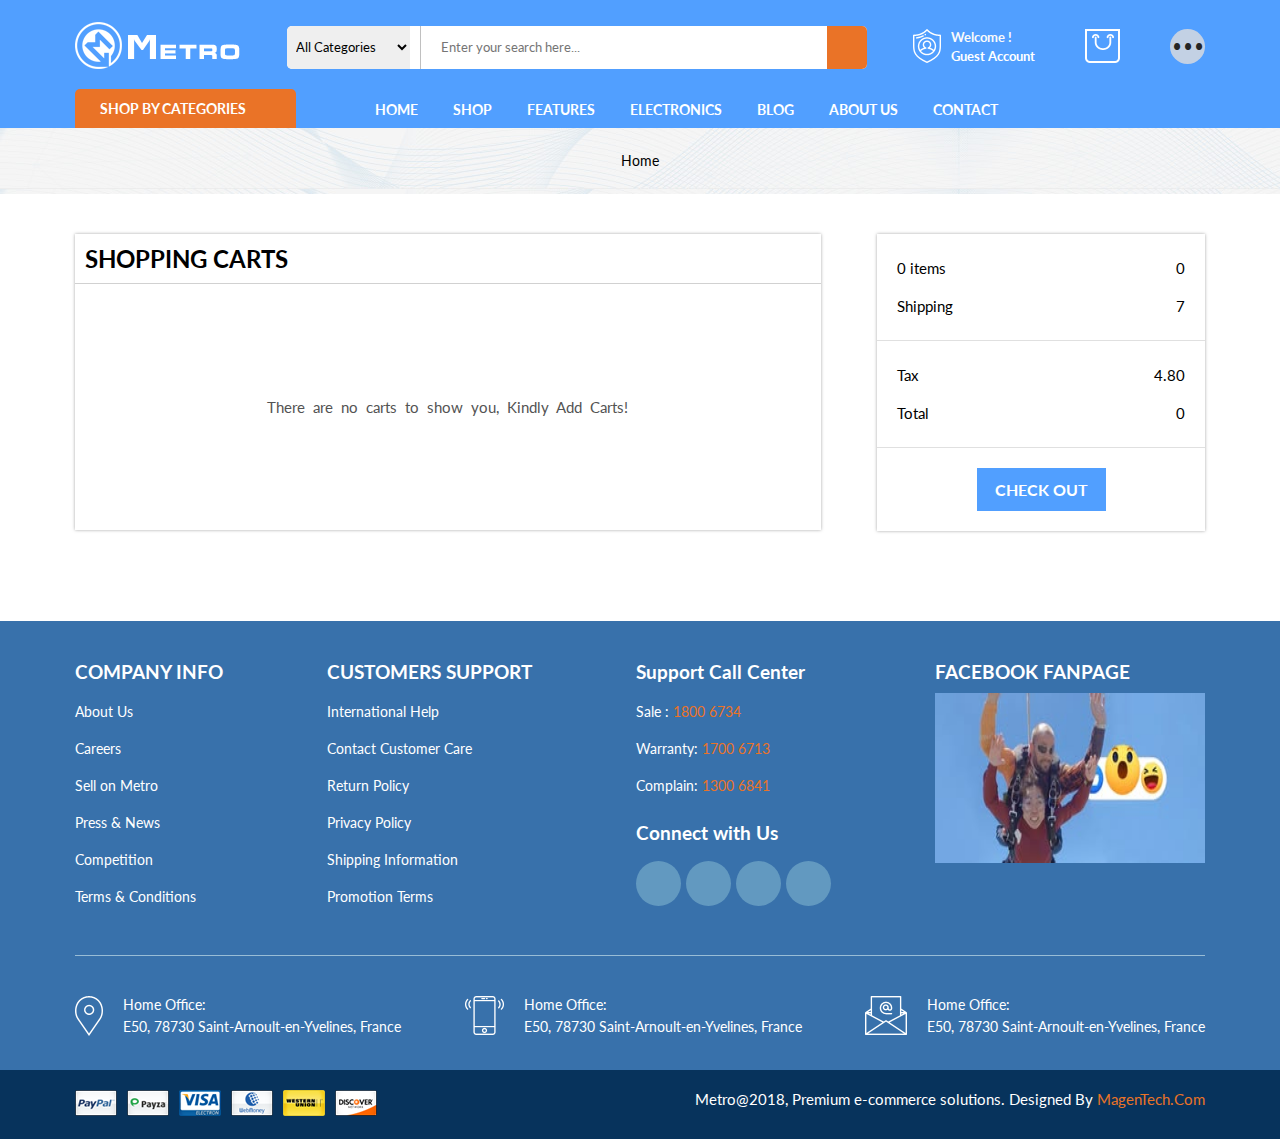
<file: carts.html>
<!DOCTYPE html>
<html lang="en">
<head>
    <meta charset="UTF-8">
    <meta name="viewport" content="width=device-width, initial-scale=1.0">
    <title>Carts</title>
    <link rel="stylesheet" href="https://cdnjs.cloudflare.com/ajax/libs/font-awesome/6.5.1/css/all.min.css" integrity="sha512-DTOQO9RWCH3ppGqcWaEA1BIZOC6xxalwEsw9c2QQeAIftl+Vegovlnee1c9QX4TctnWMn13TZye+giMm8e2LwA==" crossorigin="anonymous" referrerpolicy="no-referrer" />
    <link rel="stylesheet" href="style.css">
</head>
<body>

    <div class="carts">


        
       <!-- header is here  -->
      <header>
        <!-- Nav is here  -->
        <div class="Nav">
          <!-- top nav is here  -->
          <div class="topNav flex">
            <!-- logo is here  -->
            <div class="navLogo">
              <a href="./index.html"
                ><img src="./assets/asset 0.png" alt="logo"
              /></a>
            </div>

            <!-- searchBar is here  -->
            <div class="searchBar flex">
              <!-- select is here  -->
              <select name="" id="" class="select">
                <option value="All Categories">All Categories</option>
                <option value="Mobiles">Mobiles</option>
                <option value="Cosmetics">Cosmetics</option>
                <option value="Health & Beauty">Health & Beauty</option>
                <option value="Men Jackets">Men Jackets</option>
                <option value="Stationary">Stationary</option>
                <option value="Sports">Sports</option>
              </select>

              <!-- input is here  -->
              <input
                type="text"
                placeholder="Enter your search here..."
                class="searchInput"
              />

              <!-- search icon is here  -->
              <span class="searchIcon"
                ><i class="fa-solid fa-magnifying-glass"></i
              ></span>
            </div>

            <!-- navRight is here  -->
            <div class="navRight flex">
              <!-- user info is here  -->
              <div class="navInfo flex">
                <div class="userIcon">
                  <img src="./assets/user-icon.png" alt="" />
                </div>

                <div class="userText">
                  <span>Welcome !</span> <br />
                  <span id="currUserName">Guest Account</span>
                </div>
              </div>

              <!-- cart icon is here  -->
              <div class="cartIcon">
                <a href="./carts.html">
                  <img src="./assets/cart-icon-nav.png" alt="carts"
                /></a>
              </div>


              <!-- three dots  -->
              <button class="dashboardRightHeaderInOf flex">
                <span> • • • </span>

                <div class="s-l ">

                  <p><a href="./signUp.html">Sign Up</a></p>
                  <p><a href="./login.html">Login</a></p>
              
                </div>

              </button>
            </div>
          </div>

          <!-- bottomNav is here  -->
          <div class="bottomNav flex">
          


            <ul class="flex">
              <li>HOME</li>
              <li id="SHOP">SHOP
                    <!-- shopDropdown is here  -->
    <div class="shopDropdown">

      <div class="shopDropdownBoxes">

        <div class="shopDropdownBox">

          <img src="./assets/asset 1.jpeg" alt="">

          <ul>
            <li><h3>Women & Men</h3></li>
            <li>Men Jacket</li>
            <li>Snaker Shoes</li>
            <li>WoMen Dresses</li>
            <li>Handbags</li>
            <li>T-Shirt</li>
          </ul>
          
        </div>

        <div class="shopDropdownBox">

          <img src="./assets/asset 2.jpeg" alt="">

          <ul>
            <li><h3>Women & Men</h3></li>
            <li>Men Jacket</li>
            <li>Snaker Shoes</li>
            <li>WoMen Dresses</li>
            <li>Handbags</li>
            <li>T-Shirt</li>
          </ul>

        </div>

        <div class="shopDropdownBox">

          <img src="./assets/asset 3.jpeg" alt="">

          <ul>
            <li><h3>Women & Men</h3></li>
            <li>Men Jacket</li>
            <li>Snaker Shoes</li>
            <li>WoMen Dresses</li>
            <li>Handbags</li>
            <li>T-Shirt</li>
          </ul>

        </div>

        <div class="shopDropdownBox">

          <img src="./assets/asset 4.jpeg" alt="">

          <ul>
            <li><h3>Women & Men</h3></li>
            <li>Men Jacket</li>
            <li>Snaker Shoes</li>
            <li>WoMen Dresses</li>
            <li>Handbags</li>
            <li>T-Shirt</li>
          </ul>

        </div>

      </div>
    </div>
              </li>
              <li>FEATURES</li>
              <li>ELECTRONICS</li>
              <li>BLOG</li>
              <li>ABOUT US</li>
              <li>CONTACT</li>
              
            </ul>
          </div>

          
        <div class="categoryBar">

          <!-- for navDropdown -->
          <div id="navDropdown">
            <ul>
              <li>Automotive & Industrial</li>
                <li>Electronics</li>
                <li>Home Services</li>
                <li>Books & Audible</li>
                <li>Health & Beauty</li>
                <li>Clothing, Shoes & Jewelry</li>
                <li>Spa & Massage</li>
                <li>Women & Men Collection</li>
                <li>Cosmetics</li>
                <li id="MoreCategories">More Categories</li>
            </ul>
          </div>
              
          <span><i class="fa-solid fa-list-ul"></i></span>
          SHOP BY CATEGORIES
        </div>
        </div>

        
             
       


      </header>


        <!-- .cart-hero is here  -->
        <div class="cart-hero">

            <a href="./index.html">Home</a>
            
        </div>

        <!-- cartsContainer is here  -->
        <div class="cartsContainer flex">

            <!-- shoppingCarts is here  -->
            <div class="shoppingCarts">

                <h2>SHOPPING CARTS</h2>

                <!-- shoppingCartBoxes is here  -->
                <div class="shoppingCartBoxes">

                    <p id="isCarts">There are no carts to show you, Kindly Add Carts!</p>
                    
                </div>

            </div>

            <!-- checkOut is here  -->
            <div class="checkOutBoxes">

                
                <div class="cartsbill">

                    <!-- itemPrices is here  -->
                    <div class="itemPrices">
    
                        <div class="numOfItems flex">
    
                            <p >0 items</p>
                            <p id="totalItemsPrice">0</p>
    
                        </div>
    
                        <div class="shippingDetails flex">
    
                            <p>Shipping</p>
                            <p id="shippingTax">7</p>
    
                        </div>
    
                    </div>
    
                    <!-- totalAmount is here  -->
                    <div class="totalAmount">
    
                        <div class="taxadd flex">
    
                            <p>Tax</p>
                            <p>4.80</p>
    
                        </div>
    
                        <div class="total flex">
    
                            <p>Total</p>
                            <p>0</p>
    
                        </div>
    
    
                    </div>
    
                    <!-- checkOut is here  -->
                    <div class="checkOut">
    
                        <button class="payNow">CHECK OUT</button> 
                        <!-- ager koi cart add nhe kro gy to, ye html wala check out show hoga, aur is pr koi function nhe lga hwa, is lien kush perform nhe hoga -->
    
                    </div>
    
                </div>

            </div>

        </div>


        

        <!-- footer is here  -->
        <footer>

            <!-- footerBoxes is here  -->
            <div class="footerBoxes flex">

                <!-- footerBox is here  -->
                <div class="footerBox">

                    <h3>COMPANY INFO</h3>
                    
                    <ul>

                        <li>About Us</li>
                        <li>Careers</li>
                        <li>Sell on Metro</li>
                        <li>Press & News</li>
                        <li>Competition</li>
                        <li>Terms & Conditions</li>

                    </ul>

                </div>

                <!-- footerBox is here  -->
                <div class="footerBox">

                    <h3>CUSTOMERS SUPPORT</h3>

                    <ul>

                        <li>International Help</li>
                        <li>Contact Customer Care</li>
                        <li>Return Policy</li>
                        <li>Privacy Policy</li>
                        <li>Shipping Information</li>
                        <li>Promotion Terms</li>

                    </ul>

                </div>

                <!-- footerBox is here  -->
                <div class="footerBox">

                    <h3>Support Call Center</h3>
                    
                    <ul>

                        <li>Sale : <span>1800 6734</span></li>
                        <li>Warranty: <span>1700 6713</span></li>
                        <li>Complain: <span>1300 6841</span></li>

                    </ul>

                    <h4>Connect with Us</h4>

                    <div class="socialIconsBar flex">
                        <div class="socialIcon">
                          <i class="fa-brands fa-facebook-f"></i>
                        </div>
          
                        <div class="socialIcon">
                          <i class="fa-brands fa-x-twitter"></i>
                        </div>
          
                        <div class="socialIcon">
                          <i class="fa-brands fa-instagram"></i>
                        </div>
          
                        <!-- <div class="socialIcon">
                          <i class="fa-brands fa-facebook-f"></i>
                        </div> -->
          
                        <div class="socialIcon">
                          <i class="fa-brands fa-whatsapp"></i>
                        </div>
                      </div>

                </div>

                <!-- footerBox is here  -->
                <div class="footerBox">

                    <h3>FACEBOOK FANPAGE</h3>
                    
                    <div class="faceBookImg">

                        <img src="./assets/faceBook.jpg" alt="" >

                    </div>
                    

                </div>

            </div>

            <!-- footerContactBoxes is here  -->
            <div class="footerContactBoxes flex">

                <!-- footerContactBox is here  -->
                <div class="footerContactBox flex">

                    <div class="footerContactBoxImg">

                        <img src="./assets/asset 57.png" alt="">

                    </div>

                    <div class="footerContactBoxText">

                        <p>Home Office:</p>
                        <p>E50, 78730 Saint-Arnoult-en-Yvelines, France</p>    

                    </div>

                </div>

                <!-- footerContactBox is here  -->
                <div class="footerContactBox flex">

                    <div class="footerContactBoxImg">

                        <img src="./assets/asset 58.png" alt="">

                    </div>

                    <div class="footerContactBoxText">

                        <p>Home Office:</p>
                        <p>E50, 78730 Saint-Arnoult-en-Yvelines, France</p>    

                    </div>

                </div>

                <!-- footerContactBox is here  -->
                <div class="footerContactBox flex">

                    <div class="footerContactBoxImg">

                        <img src="./assets/asset 59.png" alt="">

                    </div>

                    <div class="footerContactBoxText">

                        <p>Home Office:</p>
                        <p>E50, 78730 Saint-Arnoult-en-Yvelines, France</p>    

                    </div>

                </div>

            </div>

        </footer>

        <section class="headline flex">

            <div class="headlineSponsers">
                <img src="./assets/asset 44.png" alt="" >
            </div>

            <p>
                Metro@2018, Premium e-commerce solutions. Designed By <span>MagenTech.Com</span>
            </p>
        </section>

    </div>

    <script src="./app.js"></script>
    
</body>
</html>
</file>
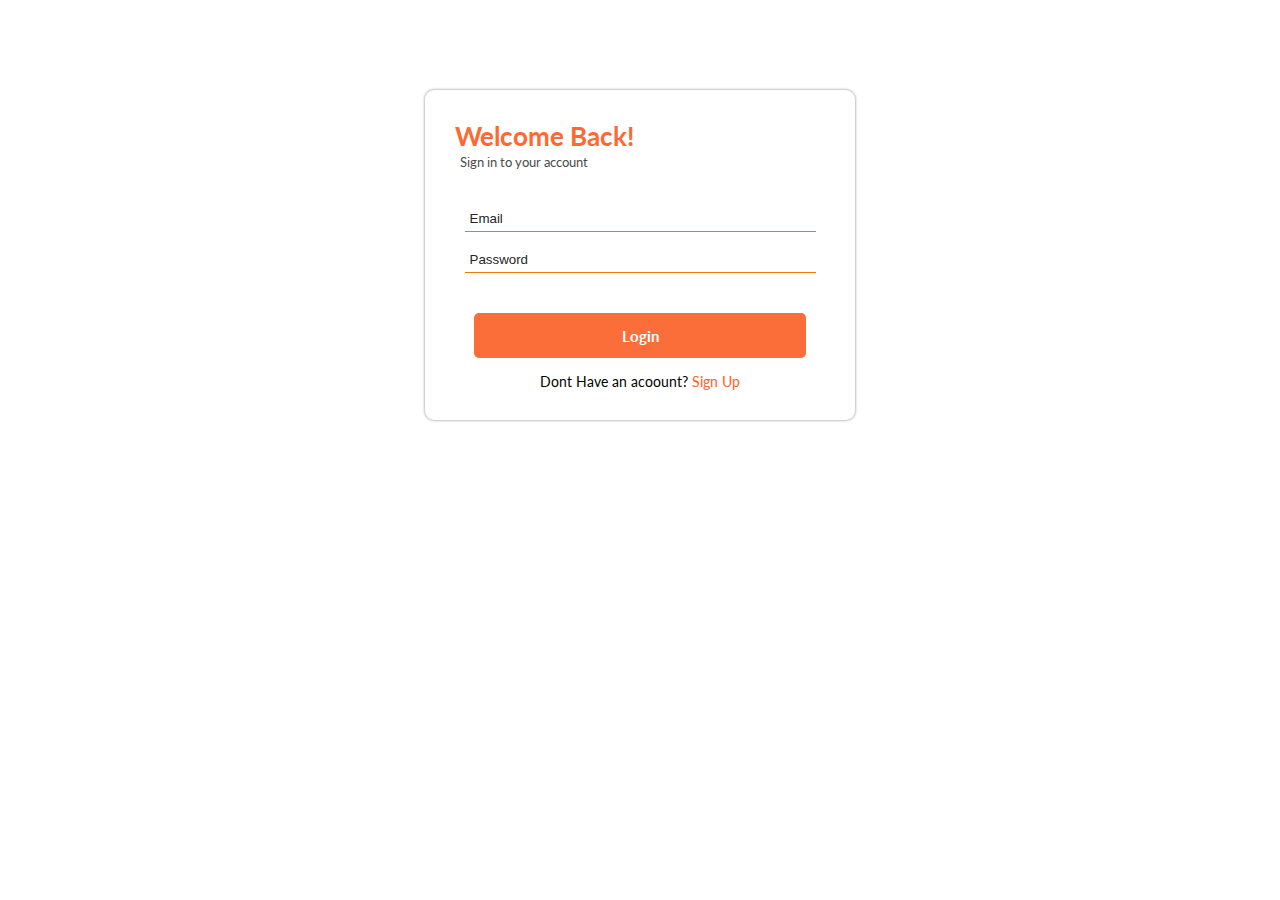
<file: login.html>
<!DOCTYPE html>
<html lang="en">
<head>
    <meta charset="UTF-8">
    <meta name="viewport" content="width=device-width, initial-scale=1.0">
    <title>Login</title>
    <link rel="stylesheet" href="style.css">
</head>
<body>

    <div class="loginContainer">
        <div class="first-heading">
            <h1>Welcome Back!</h1>
            <p>Sign in to your account</p>
        </div>
        <div class="second-inputs">
            <input type="email" placeholder="Email" id="userLoginEmail">
            <input type="password" placeholder="Password" id="userLoginPassword">
        </div>
        <div class="third-butons">
            <button onclick="loginMatchData()">Login</button>
            <p>Dont Have an acoount? <a href="./signUp.html">Sign Up</a></p>
        </div>
</div>


    
    <script src="./app.js"></script>
</body>
</html>
</file>
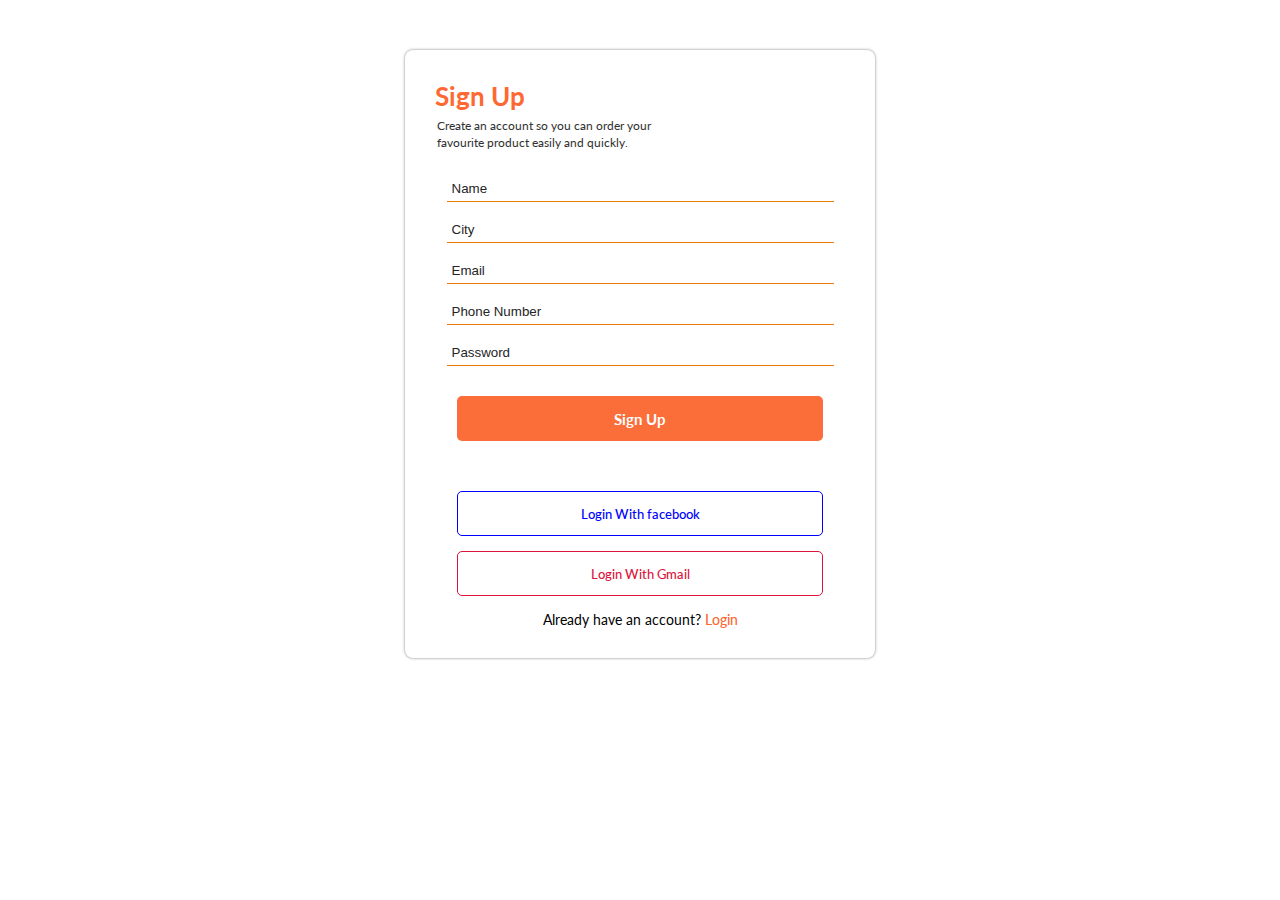
<file: signUp.html>
<!DOCTYPE html>
<html lang="en">
<head>
    <meta charset="UTF-8">
    <meta name="viewport" content="width=device-width, initial-scale=1.0">
    <title>Sign Up</title>
    <link rel="stylesheet" href="style.css">
</head>
<body>

    <div class="SignupContainer">
        <div class="first-heading">
            <h1>Sign Up</h1>
            <p>Create an account so you can order your <br> favourite product easily and quickly.</p>
        </div>
        <div class="second-inputs">
            <input type="text" placeholder="Name" id="userName" required>
            <input type="text" placeholder="City" id="userCity" required>
            <input type="email" placeholder="Email" id="userEmail" required>
            <input type="number" placeholder="Phone Number" id="userPhone" required>
            <input type="password" placeholder="Password" id="userPassword" required>
        </div>
        <div class="third-butons">
            <button onclick="signupDataStore()">Sign Up</button>
        </div>
        <div class="last-but">
            <button class="f">Login With facebook</button>
            <button class="g">Login With Gmail</button>
            <p>Already have an account? <a href="./login.html">Login</a></p>
        </div>
    </div>
    

  
    <script src="./app.js"></script>
</body>
</html>
</file>
<file: style.css>
@import url("https://fonts.googleapis.com/css2?family=Lato:ital,wght@0,100;0,300;0,400;0,700;0,900;1,100;1,300;1,400;1,700;1,900&display=swap");
* {
  padding: 0;
  margin: 0;
  box-sizing: border-box;
  font-family: "Lato", sans-serif;
}

/* body{
    overflow: hidden !important;
} */

/* root classes  */
:root {
  --color1: rgb(81, 159, 255);
  --color2: rgb(234, 115, 39);
  --color3: rgb(250, 250, 250);
  --sides-margin: 75px;
}

/* utility classes  */
.flex {
  display: flex;
}

.sideMargin {
  margin-inline: 90px;
}

p {
  font-size: 0.95rem;
}

/* -------------- STYLE FOR SIGNUP PAGE ---------------------- */
.SignupContainer input {
  width: 100%;
  border: none;
  border-bottom: 0.9px solid rgb(239, 122, 5);
  padding-left: 5px;
  padding-bottom: 5px;
  outline: none;
  font-family: "Lucida Sans Unicode", "Lucida Grande", "Lucida Sans", Arial,
    sans-serif;
  &::placeholder {
    color: rgb(100, 99, 99);
  }
}
.SignupContainer button {
  width: 100%;
  height: 45px;
  border: none;
  border-radius: 5px;
  font-weight: 500;
}
.SignupContainer input::placeholder {
  color: rgb(37, 37, 37);
}
.SignupContainer {
  width: 470px;
  margin: 50px auto;
  background-color: #fff;
  box-shadow: 0px 0px 3px grey;
  border-radius: 8px;
  padding-block: 30px;
  padding-inline: 20px;
}

.SignupContainer .first-heading h1 {
  font-weight: 700;
  font-size: 26px;
  margin-left: 10px;
  color: rgb(254, 104, 50);
}
.SignupContainer .first-heading p {
  margin-top: 5px;
  color: rgb(49, 49, 49);
  line-height: 17px;
  font-size: 12px;
  margin-left: 12px;
}
.SignupContainer .second-inputs {
  width: 90%;
  margin: auto;
  padding-top: 30px;
  display: flex;
  flex-direction: column;
  row-gap: 20px;
}
.SignupContainer .third-butons {
  padding-top: 30px;
  width: 85%;
  margin: auto;
}
.SignupContainer .third-butons button {
  background-color: rgb(251, 109, 57);
  color: white;
  font-size: 15px;
  font-weight: bold;
  &:hover {
    background-color: transparent;
    border: 2px solid coral;
    color: black;
    transition: 0.35s ease-in;
  }
}

.SignupContainer .last-but {
  width: 85%;
  margin: auto;
  margin-top: 50px;
  display: flex;
  flex-direction: column;
  row-gap: 15px;
}
.SignupContainer .f {
  border: 1px solid blue;
  color: blue;
  background-color: transparent;
  &:hover {
    background-color: blue;
    color: white;
    transition: 0.35s ease-in;
  }
}
.SignupContainer .g {
  border: 1px solid crimson;
  color: crimson;
  background-color: transparent;
  &:hover {
    background-color: rgb(240, 63, 98);
    color: white;
    transition: 0.35s ease-in;
  }
}
.SignupContainer .last-but p {
  font-size: 14px;
  text-align: center;
}
.SignupContainer .last-but p a {
  color: rgb(254, 104, 50);
  text-decoration: none;
  font-weight: 500;
}
@media (max-width: 500px) {
  .SignupContainer {
    width: 305px;
    padding-inline: 10px;
  }
  .SignupContainer .second-inputs {
    width: 90%;
  }
}

/* ----------- LOGIN --------------  */
.loginContainer input {
  width: 100%;
  border: none;
  outline: none;
  border-bottom: 0.9px solid rgb(239, 122, 5);
  padding-left: 5px;
  padding-bottom: 5px;
  font-family: "Lucida Sans Unicode", "Lucida Grande", "Lucida Sans", Arial,
    sans-serif;
  &::placeholder {
    color: rgb(100, 99, 99);
  }
}
.loginContainer button {
  width: 100%;
  height: 45px;
  border: none;
  border-radius: 5px;
  font-weight: 500;
}
.loginContainer input::placeholder {
  color: rgb(37, 37, 37);
}
.loginContainer {
  width: 430px;
  margin: 90px auto;
  background-color: #fff;
  box-shadow: 0px 0px 3px grey;
  border-radius: 9px;
  padding-block: 30px;
  padding-inline: 20px;
}

.first-heading h1 {
  font-size: 26px;
  font-weight: 700;
  margin-left: 10px;
  color: rgb(254, 104, 50);
}
.first-heading p {
  margin-top: 2px;
  color: rgb(77, 76, 76);
  line-height: 17px;
  font-size: 13px;
  margin-left: 15px;
}
.second-inputs {
  width: 90%;
  margin: auto;
  padding-top: 40px;
  display: flex;
  flex-direction: column;
  row-gap: 20px;
}
.third-butons {
  padding-top: 40px;
  width: 85%;
  margin: auto;
}
.third-butons button {
  background-color: rgb(251, 109, 57);
  color: white;
  font-size: 15px;
  font-weight: bold;
  &:hover {
    background-color: transparent;
    border: 2px solid coral;
    color: black;
  }
}
.third-butons p {
  margin-top: 15px;
  font-size: 14px;
  text-align: center;
}
.third-butons p a {
  color: rgb(254, 104, 50);
  text-decoration: none;
  font-weight: 500;
}

@media (max-width: 500px) {
  .container {
    width: 350px;
    padding-inline: 10px;
  }

  .loginContainer{
    width: 305px;
  }
}

/* styling for header  */
.Nav {
  padding-inline: var(--sides-margin);
  padding-block: 22px 0px;
  width: 100%;
  background-color: var(--color1);
  position: relative;
}

.topNav {
  justify-content: space-between;
  align-items: center;
}

.searchBar {
  width: 580px;
  height: 43px;
  background-color: white;
  border-radius: 5px;
}

.searchInput {
  flex-grow: 1;
  padding-left: 20px;
  outline: none;
  border: none;
  border-left: 1px solid rgba(54, 54, 54, 0.315);
  margin-left: 10px;
}

.searchIcon {
  color: white;
  display: flex;
  justify-content: center;
  align-items: center;
}

select {
  border-top-left-radius: 5px;
  border-bottom-left-radius: 5px;
  padding-inline: 5px;
  border: none;
  outline: none;
  /* border-right: 1px solid rgba(0, 0, 0, 0.315); */
}

.searchIcon {
  background: var(--color2);
  width: 40px;
  border-top-right-radius: 5px;
  border-bottom-right-radius: 5px;
}

.navRight {
  gap: 50px;
}

.userText {
  color: white;
  font-weight: bold;
  font-size: 0.8rem;
  padding-left: 10px;
}

.userText span:nth-child(1) {
  display: inline-block;
  padding-bottom: 3px;
  color: var(--color3);
}

.userText span:hover {
  color: var(--color2);
  cursor: pointer;
}

.bottomNav {
  width: 100%;
  padding-top: 30px;
}

.bottomNav li a {
  text-decoration: none;
  color: white;
}

/* for dropdown  */
#navDropdown {
  width: 244px;
  /* padding-left: 10px; */
  display: none;
  z-index: 4;
  border: 1px solid #ccc;
  border-top: 0;
  position: absolute;
  background: #fff;

  color: #1a1a1a;
  top: 38px;
  left: -1px;
}

#navDropdown li {
  padding: 7px 10px;
  list-style: none;
  font-size: 0.9rem;
  transition: 0.2s;
}

#navDropdown li:hover {
  color: var(--color2);
}
#MoreCategories {
  margin-top: 10px;
  border: 1px solid #ccc;
}

.categoryBar {
  background-color: var(--color2);
  color: white;
  font-weight: bold;
  padding: 11px 50px 11px 20px;
  position: absolute;
  bottom: 0px;
  left: var(--sides-margin);
  border-top-left-radius: 5px;
  border-top-right-radius: 5px;
  font-size: 0.9rem;
  cursor: pointer;
}

.categoryBar .fa-list-ul {
  padding-right: 5px;
}
.Nav .categoryBar:hover #navDropdown {
  display: block !important;
  /* color: ; */
}

.bottomNav ul {
  gap: 35px;
  padding-left: 300px;
}

.bottomNav ul li {
  font-size: 0.85rem;
  color: white;
  list-style: none;
  font-weight: bold;
  transition: 0.2s ease;
  padding-bottom: 10px;
}

.bottomNav ul li:hover {
  cursor: pointer;
  color: rgba(0, 0, 0, 0.76);
}

.bottomNav ul li a:hover {
  cursor: pointer;
  color: rgba(0, 0, 0, 0.76);
}

.dashboardRightHeaderInOf {
  cursor: pointer;
  border-radius: 50%;
  width: 35px;
  height: 35px;
  border: none;
  /* border: 1px solid black; */
  font-weight: bold;
  color: rgb(37, 37, 37);
  background-color: rgba(224, 221, 221, 0.801);
  font-size: 0.85rem;
  justify-content: center;
  align-items: center;
  position: relative;
  transition: 0.2s ease-in-out;
}

.dashboardRightHeaderInOf:hover {
  background-color: rgba(224, 221, 221);
}

.s-l {
  position: absolute;
  background-color: white;
  width: 85px;
  border: 1px solid gainsboro;
  color: var(--color1);
  border-radius: 3px;
  bottom: -61px;
  z-index: 10;
  right: -3px;
  display: none;
}

.s-l a {
  text-decoration: none;
  color: var(--color1);
}

.s-l p {
  text-align: left;
  padding: 5px 10px;
  transition: 0.2s ease;
}

.s-l p:hover a {
  color: var(--color2);
}

/* styling for hero section  */
.sildersDiv {
  /* background-image: url(assets/asset\ 7.jpeg); */
  width: 100%;
  height: 440px;
  overflow: hidden;
  position: relative;
  /* background-size: cover; */
}

.slides {
  width: 300%;
  height: 100%;
  display: flex;
}

/* .slide {

    width: 33.3333%;
    transition: 0.6s;

} */

/* Common styles */
.slide {
  /* Each slide should take up the full width */
  /* height: 100%; */
  position: absolute; /* Position slides on top of each other */
  opacity: 0; /* Start invisible */
  z-index: 0; /* Place slides behind */
  transition: opacity 0.6s ease-in-out; /* Smooth fade-in/out */
}

.slide img {
  width: 100%;
  height: 100%;
  /* Start invisible */
  /* Smooth fade-in/out */
}

/* Show the active slide */
#r1:checked ~ .s1 {
  opacity: 1;
  z-index: 1; /* Bring the active slide to the front */
}

#r2:checked ~ .s2 {
  opacity: 1;
  z-index: 1;
}

#r3:checked ~ .s3 {
  opacity: 1;
  z-index: 1;
}

/* #r1:checked ~ .s1{
    margin-left: 0;
}

#r2:checked ~ .s1{
    margin-left: -33.333%;
}

#r3:checked ~ .s1{
    margin-left: -66.66666%;
} */

.navigationManual {
  position: absolute;
  bottom: 40px;
  left: 50%;
  /* transform: translateX(-50%); */
  display: flex;
  gap: 20px;
  z-index: 10;
}

.cir {
  width: 15px;
  height: 15px;
  border-radius: 50%;
  background: rgb(255, 255, 255);
  /* display: block; */
  cursor: pointer;
}

/* .cir:checked {
    background-color: var(--color2);
} */

#r1:checked ~ .navigationManual .cir1 {
  background-color: var(--color2);
}

#r2:checked ~ .navigationManual .cir2 {
  background-color: var(--color2);
}

#r3:checked ~ .navigationManual .cir3 {
  background-color: var(--color2);
}

input[name="r"] {
  position: absolute;
  visibility: hidden;
}

/* for shopDropdown  */
.shopDropdown {
  width: 80%;
  margin: auto;
  border: 1px solid #ccc;
  display: none;
  position: absolute;
  z-index: 100;
  left: 135px;
  top: 127px;
  background-color: white;
  color: black !important;
  transition: 0.5s ease-in-out;
}

.shopDropdownBoxes {
  width: 100%;
  display: flex;
  justify-content: space-between;
  padding: 40px;
}

.shopDropdownBox img {
  width: 220px;
}

.shopDropdownBox ul {
  margin-top: 15px;
  display: flex;
  flex-direction: column;
  gap: 15px;
  list-style: none;
  padding-left: 0px;
}

.shopDropdownBox ul li {
  color: #272727;
}

.shopDropdownBox ul li:hover {
  color: var(--color2);
}

#SHOP:hover .shopDropdown {
  display: block;
  transition: 0.5;
}

/* styling for iconsBar section  */
.iconsBar {
  border: 1px solid gainsboro;
  border-radius: 5px;
  margin-inline: var(--sides-margin);
  margin-block: 50px;
  justify-content: space-between;
  padding: 30px 20px 20px 20px;
}

.IconsBarBox {
  gap: 20px;
}

.IconsBarBoxIconText h3 {
  font-size: 1.15rem;
}

.IconsBarBoxIconText p {
  font-size: 0.95rem;
  color: grey;
  padding-top: 4px;
}

/* styling for adsBarTop is here  */
.adsBarTop {
  margin-inline: var(--sides-margin);
  /* width: 100%; */
  height: 210px;
  background-image: url(./assets/asset\ 11.jpeg);
  /* background-size: cover; */
  background-repeat: no-repeat;
  margin-block: 70px;
}

/* styling for productsSection is here  */
.productsSection {
  margin-inline: var(--sides-margin);
}

.productsSectionHeading h2 {
  text-align: center;
  font-size: 2rem;
  position: relative;
}

/* .orangeLine h2::before {
  content: "";
  width: 60px;
  background-color: var(--color2);
  height: 2px;
  position: absolute;
  top: 45%;
  left: 31%;
}

.orangeLine h2::after {
  content: "";
  width: 60px;
  background-color: var(--color2);
  height: 2px;
  position: absolute;
  top: 45%;
  right: 31%;
} */

.productsBoxes {
  justify-content: space-between;
  flex-wrap: wrap;
  margin-top: 20px;
}

.productBox {
  width: 17%;
  border-bottom: 1px solid gainsboro;
  padding-block: 10px 30px;
  margin-bottom: 20px;
  position: relative;
}

.productBox img {
  width: 100%;
  transition: 0.4s ease;
}

.addToCart {
  width: 90px;
  height: 34px;
  background-color: white;
  color: var(--color2);
  display: flex;
  justify-content: center;
  align-items: center;
  position: absolute;
  top: 50%;
  left: 30%;
  opacity: 0;
  font-weight: bold;
  word-spacing: 3px;
  transition: 0.3s ease;
}

.addToCart i {
  padding-left: 5px;
}

.addToCart:hover {
  background-color: var(--color2);
  color: white;
  cursor: pointer;
}

.productBox:hover.productBox img {
  opacity: 0.4;
}

.productBox:hover .addToCart {
  opacity: 1;
  top: 30%;
}

.productBox p {
  color: #303030;
  font-size: 0.9rem;
  font-weight: bold;
}

.productBoxPrice {
  color: var(--color2) !important;
  padding-block: 5px;
}

.productBoxBottom i {
  font-size: 0.6rem;
}

/* styling for categoryBoxesBar is here  */
.categoryBoxesBar {
  margin-inline: var(--sides-margin);
  margin-block: 70px;
}

.categoryBoxesBarHeader h1 {
  text-align: center;
  font-size: 2rem;
  position: relative;
}

/* .orangeLine h1::before {
  content: "";
  width: 60px;
  background-color: var(--color2);
  height: 2px;
  position: absolute;
  top: 45%;
  left: 29%;
}

.orangeLine h1::after {
  content: "";
  width: 60px;
  background-color: var(--color2);
  height: 2px;
  position: absolute;
  top: 45%;
  right: 29%;
} */

.categoryBoxes {
  width: 100%;
  flex-wrap: wrap;
  justify-content: space-between;
  padding-top: 30px;
  gap: 30px;
}

.categoryBox {
  width: 23%;
  /* height: 400px; */
  border: 1px solid gray;
  padding: 2px;
  transition: 0.2s ease;
  cursor: pointer;
}

.categoryBox img {
  width: 100%;
}

.categoryBox h3 {
  text-align: center;
  padding-block: 15px;
  font-size: 1.1rem;
  font-weight: 600;
}

.categoryBox:hover {
  background-color: var(--color2);
}

.categoryBox:hover.categoryBox h3 {
  color: white;
}

/* styling for footer is here  */
footer {
  padding-inline: var(--sides-margin);
  background-color: rgb(56, 113, 171);
  color: white;
  padding-top: 40px;
  /* height: 500px; */
}

.footerBoxes {
  justify-content: space-between;
  border-bottom: 1px solid rgba(220, 243, 245, 0.589);
  padding-bottom: 40px;
  gap: 30px;
}

.footerBox h3 {
  padding-bottom: 10px;
}

.footerBox li {
  list-style: none;
  padding-block: 10px;
  font-size: 0.9rem;
}

.footerBox li span {
  color: var(--color2);
}

.footerBox h4 {
  padding-block: 17px;
  font-size: 1.2rem;
}

.socialIconsBar {
  gap: 5px;
}

.socialIcon {
  width: 45px;
  height: 45px;
  background: rgba(133, 185, 209, 0.548);
  display: flex;
  justify-content: center;
  align-items: center;
  color: white;
  border-radius: 50%;
  transition: 0.2s ease-in-out;
  cursor: pointer;

  &:hover {
    font-size: 1.2rem;
  }
}

.faceBookImg {
  width: 270px;
  height: 170px;
  transition: 0.2s ease;
}

.faceBookImg:hover {
  box-shadow: 0px 0px 8px 2px rgba(24, 24, 24, 0.486);
}

.faceBookImg img {
  width: 100%;
  height: 100%;
  cursor: pointer;
}

.footerContactBoxes {
  justify-content: space-between;
  padding-block: 40px 30px;
}

.footerContactBox {
  gap: 20px;
}

.footerContactBox p {
  font-size: 0.9rem;
  padding-bottom: 5px;
}

.headline {
  justify-content: space-between;
  padding-inline: var(--sides-margin);
  background-color: #07335c;
  color: white;
  padding-block: 20px;
}

.headline span {
  color: var(--color2);
}

/* --------- STYLING FOR CART PAGE ------------ */
.cart-hero {
  text-align: center;
  background-image: url(./assets/cart-hero.jpg);
  padding-block: 25px;
  font-size: 0.85rem;
  margin-bottom: 40px;
}

.cart-hero a {
  color: black;
  text-decoration: none;
  transition: 0.2s ease;
}

.cart-hero a:hover {
  color: var(--color2);
}

/* styling for cartsContainer is here  */
.cartsContainer {
  justify-content: space-between;
  margin-inline: var(--sides-margin);
  align-items: flex-start;
  margin-bottom: 90px;
}

.shoppingCarts {
  width: 66%;
  /* border: 1px solid rgba(109, 109, 109, 0.247); */
  /* box-shadow: 0px 0px 2px 1px gainsboro; */
  box-shadow: 0px 0px 3px 0px rgba(92, 92, 92, 0.548);
}

#isCarts {
  text-align: center;
  padding-block: 114px;
  word-spacing: 4px;
  color: rgb(83, 83, 83);
}

.shoppingCarts h2 {
  padding-block: 10px;
  padding-left: 10px;
  border-bottom: 1px solid rgba(124, 124, 124, 0.349);
  /* box-shadow: 0px 0px 2px 1px gainsboro; */
}
.checkOutBoxes {
  width: 29%;
  /* border: 1px solid rgba(126, 126, 126, 0.24); */
  box-shadow: 0px 0px 3px 0px rgba(92, 92, 92, 0.548);
  /* box-shadow: 0px 0px 2px 1px gainsboro; */
}

.shoppingCartBox {
  justify-content: space-between;
  padding: 30px 30px;
}

.shoppingCartBoxImg {
  padding-inline: 10px;
}

.shoppingCartBoxImg img {
  width: 100px;
}

.shoppingCartBoxText {
  width: 250px;
}

.shoppingCartBoxText p {
  padding-block: 5px;
}

.shoppingCartBoxExtra {
  padding-top: 20px;
}

.shoppingCartBoxQunatity {
  /* border: 1px solid black; */
  box-shadow: 0px 0px 3px 0px rgba(92, 92, 92, 0.548);
  /* border: 1px solid rgba(126, 126, 126, 0.24); */
  width: 70px;
  height: 40px;
  justify-content: space-between;
  text-align: center;
}

.shoppingCartBoxQunatityNum {
  text-align: center;
  padding: 11px 0px 0px 11px;
}
.shoppingCartBoxQunatityArrow {
  height: 100%;
}

.shoppingCartBoxQunatity .Increase {
  width: 19px;
  height: 50%;
  /* border: 1px solid black; */
  border: 1px solid rgba(126, 126, 126, 0.24);
  cursor: pointer;
  font-size: 0.7rem;
  display: flex;
  justify-content: center;
  align-items: center;
  /* padding: 2px; */
  &:active {
    color: var(--color2);
  }
}

.shoppingCartBoxQunatity .Decrease {
  display: flex;
  justify-content: center;
  align-items: center;
  /* padding: 5px; */
  font-size: 0.7rem;
  width: 19px;
  height: 50%;
  /* border: 1px solid black; */
  border: 1px solid rgba(126, 126, 126, 0.24);
  cursor: pointer;
  &:active {
    color: var(--color2);
  }
}

.shoppingCartBoxPrice {
  padding-top: 10px;
  font-weight: bold;
}

.shoppingCartBoxDelete {
  padding-top: 10px;
  font-weight: bold;
}

.shoppingCartBoxDelete i:hover {
  color: var(--color2);
  cursor: pointer;
}

.cartsbill p {
  padding-block: 10px;
}

.totalAmount {
  border-top: 1px solid rgba(126, 126, 126, 0.24);
  border-bottom: 1px solid rgba(126, 126, 126, 0.24);
}

.itemPrices,
.totalAmount {
  /* border-bottom: 1px solid black; */
  /* border: 1px solid rgba(126, 126, 126, 0.24); */
  padding-block: 15px;
  padding-inline: 20px;
}

.numOfItems,
.shippingDetails,
.taxadd,
.total {
  justify-content: space-between;
}

.checkOut {
  width: 100%;
  display: flex;
  align-items: center;
  justify-content: center;
  padding-block: 20px;
}

.checkOut button {
  border: none;
  background-color: var(--color1);
  padding: 12px 18px;
  font-size: 1rem;
  color: white;
  font-weight: bold;
  cursor: pointer;
  /* transition: .2s ease-in-out; */

  &:hover {
    background-color: var(--color2);
  }
}



/* ------------ STYLING FOR ADD TO CART ---------------- */
.modal-content {
  background-color: #fff;
  border: 1px solid #ddd;
  /* padding: 20px; */
  width: 75%;
  margin: 40px auto;
  box-shadow: 0 0 5px 3px rgba(66, 66, 66, 0.548);
  position: fixed;
  top: 50px;
  left: 12%;
  z-index: 100;
}

.modal-header {
  border-bottom: 1px solid #ddd;
  padding: 10px;
  background-color: var(--color2);
  text-align: center;
  position: relative;
}

.cross {
  position: absolute;
  bottom: 10px;
  right: 17px;
  color: white;
  font-weight: bolder;
  cursor: pointer;
  font-size: 1.3rem;
}

.modal-header .modal-title {
  font-size: 18px;
  font-weight: bold;
  color: white;
}

.modal-content .fa-check {
  padding-right: 10px;
}

.product-image {
  width: 150px;
  height: 150px;
  object-fit: cover;
  border-radius: 10px;
  margin-right: 20px;
}

/* .product-details {
    padding-left: 20px;
  } */

.product-name {
  font-size: 1rem;
  color: #1a1a1a;
  line-height: 1.4rem;
}

.product-extra-details {
  padding-left: 20px;
}

.col-md-6 p {
  padding-block: 10px;
}

hr {
  margin-top: 20px;
  margin-bottom: 20px;
  border: none;
  border-top: 1px solid #ddd;
}

.btn-secondary {
  background-color: var(--color2);
  color: #fff;
  padding: 12px 20px;
  border: none;
  font-size: 1rem;
  font-weight: bold;
  /* border-radius: 5px; */
  cursor: pointer;
  margin-top: 10px;
  margin-right: 10px;
}

.btn-secondary:hover {
  background-color: #d94500;
}

.btn-primary {
  background-color: var(--color2);
  color: #fff;
  padding: 12px 20px;
  border: none;
  font-size: 1rem;
  font-weight: bold;
  /* border-radius: 5px; */
  cursor: pointer;
  text-decoration: none;
  margin-top: 10px;
}

.btn-primary:hover {
  background-color: #d94500;
}

.modal-body .row {
  display: flex;
  justify-content: space-between;
  align-items: center;
  padding: 30px;
}

.modal-body .row .col-md-4 {
  flex-basis: 30%;
}

.modal-body .row .col-md-6 {
  flex-basis: 47%;
  font-size: 0.8rem;
}

/* ------------ STYLING FOR DASHBOARD --------------  */
.dashboard-container {
  display: flex;
  flex-direction: row;
  width: 100%;
  /* height: 100vh; */
  
}

.left-sidebar {
  width: 250px;
  height: 100vh;
  background-color: rgb(81, 159, 255);
  padding: 20px;
  display: flex;
  flex-direction: column;
  position: fixed;
  left: 0px;
  top: 80px;
  
}

.company-name {
  margin-bottom: 20px;
}

.sidebar-links ul {
  list-style: none;
  padding: 0;
  margin: 0;
}

.sidebar-links li {
  /* margin-bottom: 10px; */
  padding: 10px 5px;
  font-size: 1.1rem;
  border-radius: 5px;
}

.sidebar-links li:hover {
  background-color: var(--color2);
}

.sidebar-links a {
  text-decoration: none;
  color: #fff;
}

.right-content {
  flex: 1;
  /* padding: 20px; */
  display: flex;
  flex-direction: column;
  margin-left: 250px;
  /* padding-bottom: 200px; */
  height: auto;
  /* background-color: #e0eff09c; */
}

.top-bar {
  display: flex;
  flex-direction: row;
  justify-content: flex-start;
  /* gap: 570px; */
  justify-content: space-between;
  align-items: center;
  padding: 10px 30px;
  background-color: rgb(234, 115, 39);
  color: #fff;
  /* border-radius: 10px; */
  /* margin-bottom: 300px; */
  position: fixed;
  top: 0px;
  /* margin-left: 240px; */
  width: 82%;
  z-index: 5;
  /* padding: ; */
}

.search-bar input {
  padding: 10px;
  border: none;
  border-radius: 5px;
  width: 500px;
}

.search-bar button {
  background-color: transparent;
  border: none;
  font-size: 27px;
  cursor: pointer;
  padding-right: 10px;
  padding-left: 20px;
}

.user-profile {
  align-items: center;
}
.user-profile-img {
  width: 40px;
  height: 40px;
  border-radius: 50%;
  margin-right: 10px;
  background-color: white;
}

.content-area {
  padding: 40px;
  padding-bottom: 30px;
  padding-top: 100px;
}

.content-area h2 {
  padding-bottom: 20px;
  font-size: 2.3rem;
  color: rgb(34, 34, 34);
  /* text-align: center; */
  text-align: center;
  position: relative;
}

/* .orangeLine h2::before {
  content: "";
  width: 70px;
  background-color: var(--color2);
  height: 3px;
  position: absolute;
  top: 38%;
  left: 30%;
}

.orangeLine h2::after {
  content: "";
  width: 70px;
  background-color: var(--color2);
  height: 3px;
  position: absolute;
  top: 38%;
  right: 30%;
} */

.items_L-R {
  justify-content: space-between;
  align-items: center;
  margin-block: 30px;
}

.items_R select {
  border: 1px solid rgba(11, 73, 167, 0.158);
  padding: 10px 15px;
  font-weight: bold;
  font-size: 1rem;
  border-radius: 5px;
}

table {
  border-collapse: collapse;
  width: 100%;
}

th,
td {
  border: 1px solid #ddd;
  padding: 10px;
  text-align: left;
}

th {
  background-color: rgb(81, 159, 255);
  color: #fff;
}

.productsTr img {
  width: 50px;
  margin-right: 20px;
}

.productsTr tr td:nth-child(1) {
  display: flex;
  align-items: center;
}

.productsTr tr td:last-child {
  /* position: relative; */
  width: 125px;
  
}

.myButtonsED{
  display: flex;
  justify-content: space-between;
  padding-inline: 10px;
}

.productsTr tr td:last-child .editCard {
  color:  rgb(78, 196, 0);
  cursor: pointer;
  /* margin-right: 10px; */
  /* background-color:; */
  /* padding: 3px 10px; */
  /* border-radius: 5px; */
  font-size: 1.4rem;
}

.productsTr tr td:last-child .delCard {
  cursor: pointer;
  color: red;
  cursor: pointer;
  /* margin-right: 40px; */
  /* background-color: rgb(224, 45, 0); */
  /* padding: 3px 10px; */
  /* border-radius: 5px; */
  font-size: 1.4rem;
}

.addAProduct {
  margin-left: 20px;
  display: inline-block;
  cursor: pointer;
  font-size: 1.3rem;
}

/* for add product box --------------  */
.product-box {
  background: #fff;
  padding: 20px;
  border-radius: 8px;
  box-shadow: 0 4px 6px rgba(0, 0, 0, 0.1);
  width: 100%;
  max-width: 400px;
  z-index: 100;
  position: fixed;
  top: 15px;
  left: 35%;
}

.product-box h2 {
  margin-bottom: 20px;
  font-size: 24px;
  color: #333;
  text-align: center;
  position: relative;
}

.product-box h2 .cancle {
  position: absolute;
  top: 0px;
  right: 0px;
  cursor: pointer;
  background-color: var(--color2);
  color: white;
  width: 26px;
  height: 26px;
  font-size: 0.85rem;
  font-weight: bold;
  border-radius: 50%;
  display: flex;
  justify-content: center;
  align-items: center;
}

.product-box label {
  display: block;
  margin-bottom: 5px;
  font-weight: bold;
  color: #555;
}

.product-box input,
.product-box textarea,
.product-box select,
.product-box button {
  width: 100%;
  padding: 10px;
  margin-bottom: 15px;
  border: 1px solid #ddd;
  border-radius: 4px;
  font-size: 14px;
}

.product-box textarea {
  resize: none;
}

.product-box button {
  background-color: var(--color2);
  color: white;
  font-weight: bold;
  cursor: pointer;
  border: none;
  transition: 0.3s ease-in-out;
}

.product-box button:hover {
  background-color: #ff5100;
}

.product-box .image-upload {
  display: flex;
  align-items: center;
  justify-content: center;
  flex-direction: column;
  border: 2px dashed #ddd;
  padding: 20px;
  cursor: pointer;
}

.product-box .image-upload input[type="file"] {
  display: none;
}

.product-box .image-upload p {
  color: #999;
  margin-top: 10px;
}

.image-upload label:hover {
  cursor: pointer;
}

/* for edit product box --------------  */
.editProductBox {
  position: relative;
  display: flex;
  flex-direction: row;
  border: 1px solid #ddd;
  border-radius: 8px;
  background-color: #fff;
  box-shadow: 0 2px 4px rgba(0, 0, 0, 0.1);
  padding: 16px;
  max-width: 600px;
  width: 100%;
  /* margin: 100px auto; */
  position: fixed;
  top: 30px;
  left: 30%;
  z-index: 100;
  /* justify-content: center;
    align-items: center; */
}

.editProductBox .product-image {
  margin-bottom: 20px;
}

.product-image img {
  width: 160px;
  height: 150px;
  border-radius: 8px;
  object-fit: cover;
  /* border: 1px solid rgb(114, 114, 114); */
  box-shadow: 0px 0px 7px 1px gainsboro;
}

.product-details {
  flex-grow: 1;
  /* margin-left: 16px; */
}

.product-details form {
  display: flex;
  flex-direction: column;
}

.product-details label {
  margin: 8px 0 4px;
  font-weight: bold;
}

.product-details input,
.product-details textarea {
  padding: 8px;
  margin-bottom: 12px;
  border: 1px solid #ccc;
  border-radius: 4px;
  width: 100%;
  box-sizing: border-box;
}

.product-details button {
  background-color: var(--color1);
  color: #fff;
  padding: 10px 15px;
  font-weight: bold;
  font-size: 1rem;
  border: none;
  border-radius: 4px;
  cursor: pointer;
  transition: 0.2s ease-in-out;
}

.product-details button:hover {
  background-color: var(--color2);
}

.cancle {
  position: absolute;
  top: 30px;
  right: 30px;
  cursor: pointer;
  background-color: var(--color2);
  color: white;
  width: 33px;
  height: 33px;
  font-size: 0.85rem;
  font-weight: bold;
  border-radius: 50%;
  display: flex;
  justify-content: center;
  align-items: center;
}

.none {
  display: none;
}

.show {
  display: block;
}

.footer {
  background-color: rgb(5, 63, 134);
  color: #fff;
  padding: 10px;
  /* text-align: center; */
  position: fixed;
  bottom: 0px;
  /* right: 0px; */
  width: 100%;
  /* margin-left: 250px; */
  margin-top: 10px;
}

.footer p {
  /* text-align: center; */
  padding-left: 400px;
  /* width: 100%; */
  z-index: 10;
}

.shadow {
  height: 100vh;
  width: 100%;
  position: fixed;
  top: 0;
  bottom: 0;
  background-color: rgba(0, 0, 0, 0.219);
  z-index: 10;
}

.dashboard-activities {
  padding: 40px;
  background-color: #f9f9f9;
  border: 1px solid #ddd;
  box-shadow: 0 0 10px rgba(0, 0, 0, 0.1);
}

.dashboard-activities h2 {
  padding-block: 0px 20px;
  font-size: 2rem;
}

.activity-cards {
  display: flex;
  flex-wrap: wrap;
  justify-content: space-between;
}

.activity-card {
  background-color: #fff;
  padding: 20px;
  border: 1px solid #ddd;
  box-shadow: 0 0 10px rgba(0, 0, 0, 0.1);
  margin: 10px;
  width: calc(25% - 20px);
}

.activity-card i {
  font-size: 24px;
  margin-bottom: 10px;
}

.activity-card h3 {
  font-size: 18px;
  margin-bottom: 10px;
}

.activity-graph {
  margin-top: 20px;
}

.activity-graph h3 {
  padding-block: 50px 15px;
  font-size: 1.7rem;
}

#sales-graph {
  width: 100%;
  /* height: 200px; */
  background-color: #f9f9f9;
  border: 1px solid #ddd;
  box-shadow: 0 0 10px rgba(0, 0, 0, 0.1);
}

#sales-graph img {
  width: 100%;
}

/* Responsive Design */

@media only screen and (max-width: 768px) {
  .dashboard-container {
    flex-direction: column;
  }
  .left-sidebar {
    width: 100%;
    position: fixed;
    top: 0;
    left: 0;
    height: 100vh;
    z-index: 1;
  }
  .right-content {
    margin-top: 250px;
  }
  .top-bar {
    flex-direction: column;
    align-items: flex-start;
  }
  .search-bar input {
    width: 100%;
  }

  .cartsContainer {
    flex-direction: column;
    align-items: center;
    margin-inline: 30px;
    gap: 30px;
  }
  .shoppingCarts,
  .checkOutBoxes {
    width: 100%;
    overflow-x: auto;
    white-space: nowrap;
  }

  .shoppingCartBox{
    gap: 20px;
  }


  .shoppingCartBoxQunatityNum{
    padding: 10px;
  }
  .shoppingCarts h2 {
    text-align: center;
  }
}



/* small mobile  */
@media only screen and (max-width: 480px) {
  .dashboard-container {
    flex-direction: column;
  }
  .left-sidebar {
    width: 100%;
    position: fixed;
    top: 0;
    left: 0;
    height: 100vh;
    z-index: 1;
  }
  .right-content {
    margin-top: 250px;
  }
  .top-bar {
    flex-direction: column;
    align-items: flex-start;
  }
  .search-bar input {
    width: 100%;
  }
  .user-profile img {
    width: 30px;
    height: 30px;
  }
}

/* ===================== MEDIA QUERY ========================== */
/* Responsive Header Styles */



  /* Tablet Styles */
@media only screen and (max-width: 1024px) {
  /* Tablet Styles */
  .Nav {
    padding-inline: 20px;
  }

  .topNav {
    flex-direction: column;
    align-items: flex-start;
  }

  .searchBar {
    width: 100%;
    margin-top: 10px;
  }

  .navRight {
    width: 100%;
    justify-content: space-between;
    margin-top: 10px;
  }

  .bottomNav {
    display: none; /* Hide bottom nav on tablets */
  }

  .categoryBar {
    display: none; /* Hide category bar on tablets */
  }

  .navLogo img {
    width: 120px; /* Adjust logo size */
  }

  .searchInput {
    padding-left: 10px;
  }

  .searchIcon {
    width: 30px;
  }

  .userText {
    font-size: 0.8rem;
  }

  .cartIcon img {
    width: 24px;
  }

  .dashboardRightHeaderInOf {
    width: 30px;
    height: 30px;
  }

  .s-l {
    width: 80px;
    bottom: -61px;
    right: -3px;
  }

  /* Tablet Styles */
  .sildersDiv {
    height: 350px; /* Reduce height for tablets */
  }

  .navigationManual {
    bottom: 20px; /* Move navigation dots up */
  }

  .cir {
    width: 12px;
    height: 12px; /* Smaller dots for tablets */
  }



  /* Tablet Styles */
  .iconsBar {
    flex-wrap: wrap; /* Allow icons to wrap to the next line */
    gap: 20px; /* Add gap between icons */
    padding: 20px;
  }
  
  .IconsBarBox {
    /* width: 45%; Two icons per row on tablets */
    justify-content: flex-start;
  }
  
  .IconsBarBoxIconText h3 {
    font-size: 1rem; /* Slightly smaller heading */
  }


  /* productBox */
  .productBox {
    width: 30%;
  }


  /* categoryBox */
  .categoryBox {
    width: 30%;
  }

  .categoryBoxesBar{
    margin: 40px;
  }


  /* footer  */
  .footerBox {
    width: 45%;
  }

}




/* Mobile Styles */
@media only screen and (max-width: 768px) {

  
  .Nav {
    padding-inline: 10px;
  }

  .topNav {
    flex-direction: column;
    align-items: flex-start;
  }

  .searchBar {
    width: 100%;
    margin-top: 10px;
  }

  .navRight {
    width: 100%;
    justify-content: space-between;
    margin-top: 10px;
  }

  .bottomNav {
    display: none; /* Hide bottom nav on mobile */
  }

  .categoryBar {
    display: none; /* Hide category bar on mobile */
  }

  .navLogo img {
    width: 100px; /* Adjust logo size */
  }

  .searchInput {
    padding-left: 10px;
  }

  .searchIcon {
    width: 30px;
  }

  .userText {
    font-size: 0.7rem;
  }

  .cartIcon img {
    width: 20px;
  }

  .dashboardRightHeaderInOf {
    width: 25px;
    height: 25px;
  }

  .s-l {
    width: 70px;
    bottom: -61px;
    right: -3px;
  }

  /* Mobile Styles */
  .sildersDiv {
    height: 250px; /* Reduce height for mobile */
  }

  .navigationManual {
    bottom: 15px; /* Move navigation dots up */
  }

  .cir {
    width: 10px;
    height: 10px; /* Smaller dots for mobile */
  }

  /* Mobile Styles */
  .iconsBar {
    margin-inline: 20px; /* Reduce side margins */
    margin-block: 30px; /* Reduce top and bottom margins */
    padding: 15px;
  }

  .IconsBarBox {
    width: 100%; /* One icon per row on mobile */
    justify-content: center;
    text-align: center;
  }

  .IconsBarBoxIcon {
    text-align: center;
  }

  .IconsBarBoxIconText h3 {
    font-size: 0.95rem; /* Smaller heading */
  }

  .IconsBarBoxIconText p {
    font-size: 0.8rem; /* Smaller text */
  }


/* product  */
  .productBox {
    width: 45%;
  }

  .productsSection {
    margin-inline: 50px;
  }




  /* category  */
  .categoryBox {
    width: 45%;
  }


  .categoryBoxesBar{
    margin: 30px;
  }


  /* footer  */
  .footerBoxes {
    flex-direction: column;
    align-items: center;
  }
  .footerBox {
    width: 100%;
    text-align: center;
  }
  .socialIconsBar {
    justify-content: center;
  }


    /* footer  */
    footer {
        padding-inline: 50px;
      }

      .faceBookImg {
        margin: auto;
      }


      /* headline   */
      .headline  {
        flex-direction: column;
        align-items: center;
        justify-content: center;
        gap: 10px;
        padding-inline: 20px;
        text-align: center;
        line-height: 1.3rem;
        font-size: 0.9rem;
      }

}





 /* Small Mobile Styles */
@media only screen and (max-width: 480px) {
  /* Small Mobile Styles */
  .Nav {
    padding-inline: 10px;
    padding-top: 10px;
  }

  .topNav {
    flex-direction: column;
    align-items: flex-start;
  }

  .searchBar {
    width: 100%;
    margin-top: 10px;
  }

  .navRight {
    width: 100%;
    justify-content: space-between;
    margin-block: 15px 5px;
  }


  .bottomNav {
    display: none; /* Hide bottom nav on small mobile */
  }

  .categoryBar {
    display: none; /* Hide category bar on small mobile */
  }

  .navLogo{
    margin: auto;
  }

  .navLogo img {
    width: 110px; /* Adjust logo size */
  }

  .cartIcon{
    order: -1;
  }
  .searchInput {
    padding-left: 5px;
  }

  .searchIcon {
    width: 35px;
  }

  .userText {
    font-size: 0.7rem;
  }

  .cartIcon img {
    width: 28px;
  }

  .dashboardRightHeaderInOf {
    width: 30px;
    height: 30px;
  }

  .s-l {
    width: 80px;
    bottom: -61px;
    right: -3px;
  }

  /* Small Mobile Styles */
  .sildersDiv {
    height: 100px; /* Further reduce height for small mobile */
  }

  .navigationManual {
    bottom: 8px; /* Move navigation dots up */
    left: 43%;
  }

  .cir {
    width: 8px;
    height: 8px; /* Smaller dots for small mobile */
  }

  /* Small Mobile Styles */
  .iconsBar {
    margin-inline: 10px; /* Further reduce side margins */
    margin-block: 20px; /* Further reduce top and bottom margins */
    padding: 10px;
  }

  .IconsBarBoxIconText h3 {
    font-size: 0.9rem; /* Even smaller heading */
  }

  .IconsBarBoxIconText p {
    font-size: 0.75rem; /* Even smaller text */
  }



  /* product  */
  .productBox {
    width: 100%;
  }


  /* category  */
  .categoryBox {
    width: 100%;
  }

  .categoryBoxesBar{
    margin: 20px;
  }


  /* footer  */
  footer {
    padding-inline: 30px;
  }
  .footerContactBoxes {
    flex-direction: column;
    gap: 20px;
  }

  .faceBookImg {
    margin: auto;
  }

  .productsSectionHeading h2::after {
    content: "";
    width: 0px;
    height: 0px;
    display: none;
}

  /* .orangeLine h2::before {
    content: "";
    width: 0px;
    height: 0px;
    display: none;
} */

  /* .orangeLine h1::after {
    content: "";
    width: 0px;
    height: 0px;
    display: none;
} */

  /* .orangeLine h1::before {
    content: "";
    width: 0px;
    height: 0px;
    display: none;
} */

}

.eCommerce {
  overflow: hidden !important;
}

@media only screen and (max-width: 768px) {
  .dashboard-container {
    flex-direction: column;
  }
  .left-sidebar {
    width: 100%;
    height: auto;
    position: relative;
  }
  .right-content {
    margin-left: 0;
    margin-top: 20px;
  }
}

@media only screen and (max-width: 768px) {
  .top-bar {
    flex-direction: column;
    align-items: flex-start;
  }
  .search-bar {
    width: 100%;
    margin-top: 10px;
  }
  .user-profile {
    margin-top: 10px;
  }
}

@media only screen and (max-width: 768px) {
  .activity-cards {
    flex-direction: column;
  }
  .activity-card {
    width: 100%;
    margin: 10px 0;
  }
}

@media only screen and (max-width: 768px) {
  table {
    display: block;
    overflow-x: auto;
    white-space: nowrap;
  }
  th, td {
    font-size: 0.9rem;
    padding: 8px;
  }
}

@media only screen and (max-width: 768px) {
  .product-box {
    width: 90%;
    left: 5%;
  }
  .product-box input, .product-box textarea, .product-box select, .product-box button {
    width: 100%;
  }
}

@media only screen and (max-width: 768px) {
  .editProductBox {
    width: 90%;
    left: 5%;
  }
  .editProductBox input, .editProductBox textarea, .editProductBox select, .editProductBox button {
    width: 100%;
  }
}

/* Existing CSS... */

/* Responsive Adjustments */
@media only screen and (max-width: 1024px) {
  /* Tablet Styles */
  .dashboard-container {
    flex-direction: column;
  }
  .left-sidebar {
    width: 100%;
    height: auto;
    position: relative;
  }
  .right-content {
    margin-left: 0;
    margin-top: 20px;
  }
  .top-bar {
    flex-direction: column;
    align-items: flex-start;
  }
  .search-bar {
    width: 100%;
    margin-top: 10px;
  }
  .user-profile {
    margin-top: 10px;
  }
  .activity-cards {
    flex-direction: column;
  }
  .activity-card {
    width: 100%;
    margin: 10px 0;
  }
  table {
    display: block;
    overflow-x: auto;
    white-space: nowrap;
  }
  th, td {
    font-size: 0.9rem;
    padding: 8px;
  }
  .product-box {
    width: 90%;
    left: 5%;
  }
  .product-box input, .product-box textarea, .product-box select, .product-box button {
    width: 100%;
  }
  .editProductBox {
    width: 90%;
    left: 5%;
  }
  .editProductBox input, .editProductBox textarea, .editProductBox select, .editProductBox button {
    width: 100%;
  }
}



.header {
  width: 100%;
  background-color:rgb(9, 71, 141);
  display: flex

;
  justify-content: space-between;
  align-items: center;
  padding: 15px;
  color: white;
  padding-right: 10px;
  height: 80px;
  position: fixed;
  left: 0;
  top: 0;
  z-index: 100;
}

.searchbar {
  width: 500px;
  height: 35px;
  align-content: center;
  border: 1px solid rgb(255, 255, 255);
  color: rgb(255, 255, 255);
  border-radius: 10px;
}

.settings {
  position: relative;
  align-items: center;
  display: flex
;
  justify-content: space-around;
  gap: 20px;
}

.admin{
  background: white;
  width: 50px;
  height: 50px;
  border-radius: 50%;

}
.admin img {
  width: 100%;
  height: 100%;
  object-fit:cover;
  border-radius: 50%;
  /* mix-blend-mode: multiply; */
}

.searchbar input {
  width: 90%;
  border: none;
  outline: none;
  background-color: transparent;
  color: rgb(255, 255, 255);
  padding-left: 15px;
}

.mobileNav{
  display: none;
}

@media only screen and (max-width: 480px) {


  /* home .eCommerce */
  select{
    font-size: .7rem;
    padding-inline: 2px;
  }

  /* Small Mobile Styles */
  .dashboard-container {
    flex-direction: column;
  }
  .left-sidebar {
    width: 100%;
    height: auto;
    position: relative;
    display: none;
  }
  .right-content {
    margin-left: 0;
    margin-top: 20px;
  }
  .top-bar {
    flex-direction: column;
    align-items: flex-start;
  }
  .search-bar {
    width: 100%;
    margin-top: 10px;
  }
  .user-profile {
    margin-top: 10px;
  }
  .activity-cards {
    flex-direction: column;
  }
  .activity-card {
    width: 100%;
    margin: 10px 0;
  }
  table {
    display: block;
    overflow-x: auto;
    white-space: nowrap;
  }
  th, td {
    font-size: 0.9rem;
    padding: 8px;
  }
  .product-box {
    width: 90%;
    left: 5%;

  }

  .product-box h2{
    font-size: 1.2rem;
    margin-bottom: 10px;
  }
  .product-box input, .product-box textarea, .product-box select, .product-box button {
    width: 100%;
    margin-bottom: 2px;
    font-size: .8rem;
  }

  .product-box label{
    font-size: .9rem;
  }

  .product-box .image-upload{
    padding: 7px;
  }

  .editProductBox .product-image{
    width: 110px;
    height: 100px;
    margin-bottom: 6px;
  }

  .product-image img{
    width: 110px;
    height: 100px;
  }
  .editProductBox {
    width: 90%;
    left: 5%;
    padding: 10px;
  }
  .cancle{
    top: 20px;
    right: 20px;
    width: 25px;
    height: 25px;
  }
  .editProductBox input, .editProductBox textarea, .editProductBox select, .editProductBox button {
    width: 100%;
    margin-bottom: 4px;
    font-size: .9rem;
  }

  .product-details label{
    margin: 5px 0px 3px;
    font-size: .9rem;
  }
  .header {
    padding: 10px;
  }

  .mobileNav{
    display: block;
    font-size: 1.5rem;
  }

  .header .settings {
    display: none;
  }

  .header .searchbar {
    display: none;
  }

  .header img {
    width: 90px;
  }

  .header .company-name {
    margin-bottom: 0px;
}

.items_R select{
  font-size: .75rem;
  padding: 5px;
}

.items_L-R p {
  font-size: .85rem;
}

/* .content-area h2,.categoryBoxesBarHeader h2,.productsSectionHeading h2 {

} */


.productsSectionHeading h2::after , .content-area h2::after,.categoryBoxesBarHeader h2::after{
  content: "";
  width: 0px;
  height: 0px;
  display: none;
}

/* .orangeLine h2::before{
  content: "";
  width: 0px;
  height: 0px;
  display: none;
} */

}

@media (max-width: 768px) {
  .modal-content {
    width: 90%;
    left: 5%;
    top: 20px;
  }

  .modal-header {
    padding: 8px;
  }

  .modal-title {
    font-size: 16px;
  }

  .cross {
    font-size: 18px;
    top: 1px;
    right: 7px;
   
  }

  .modal-body {
    padding: 15px;
  }

  .modal-body .row {
    flex-direction: column;
    align-items: center;
    padding: 10px;
  }

  .modal-body .row .col-md-6,
  .modal-body .row .col-md-4 {
    flex-basis: 100%;
    width: 100%;
    text-align: center;
    margin-bottom: 10px;
  }

  .product-image {
    width: 120px;
    height: auto;
    margin-right: 0;
  }

  .btn {
    width: 100%;
    font-size: 14px;
    padding: 10px;
    margin-top: 9px;
  }

  .cart-content p {
    font-size: 14px;
  }
}

@media (max-width: 480px) {
  .modal-content {
    width: 95%;
    left: 2.5%;
    top: 10px;
    max-height: 90vh;
    overflow-y: auto;
    margin-top: 20px;

  }

  .modal-header .modal-title {
    font-size: 14px;
  }

  .product-name {
    font-size: 14px;
  }

  .cart-content p {
    font-size: 12px;
  }

  .btn {
    font-size: 14px;
  }
}


.navbar-menu {
  list-style: none;
  display: none;
  align-items: center;
  position: relative;
}

.hide {
  position: absolute;
  top: 20px;
  right: 20px;
  font-size: 1.3rem;
}



.navbar-menu a {
  text-decoration: none;
  color: white;
  font-size: 18px;
}


.bar {
  width: 25px;
  height: 3px;
  background-color: white;
  margin: 4px 0;
}

/* Responsive Styles */
@media (max-width: 768px) {
  .navbar-menu {
    display: flex;
      position: fixed;
      top: 80px;
      right: -100%;
      height: 100vh;
      width: 70%;
      background-color: var(--color1);
      flex-direction: column;
      /* justify-content: center; */
      padding-top: 70px;
      align-items: center;
      transition: right 0.3s ease-in-out;
  }

  



  .navbar-menu.active {
      right: 0;
  }

  .navbar-toggle {
      display: flex;
  }

  .navbar-menu li{
      padding: 10px 0;
      width: 100%;
      /* padding-left: 60px; */
      font-weight: bold;
      text-align: center;
      box-shadow: 2px 0px 2px 0px rgba(2, 46, 139, 0.31);
      /* border-top: 1px solid rgba(14, 116, 199, 0.295);
      border-bottom: 1px solid rgba(14, 116, 199, 0.295); */
  }

  .navbar-menu li:hover {
    background-color: var(--color2);
  }


}
</file>
